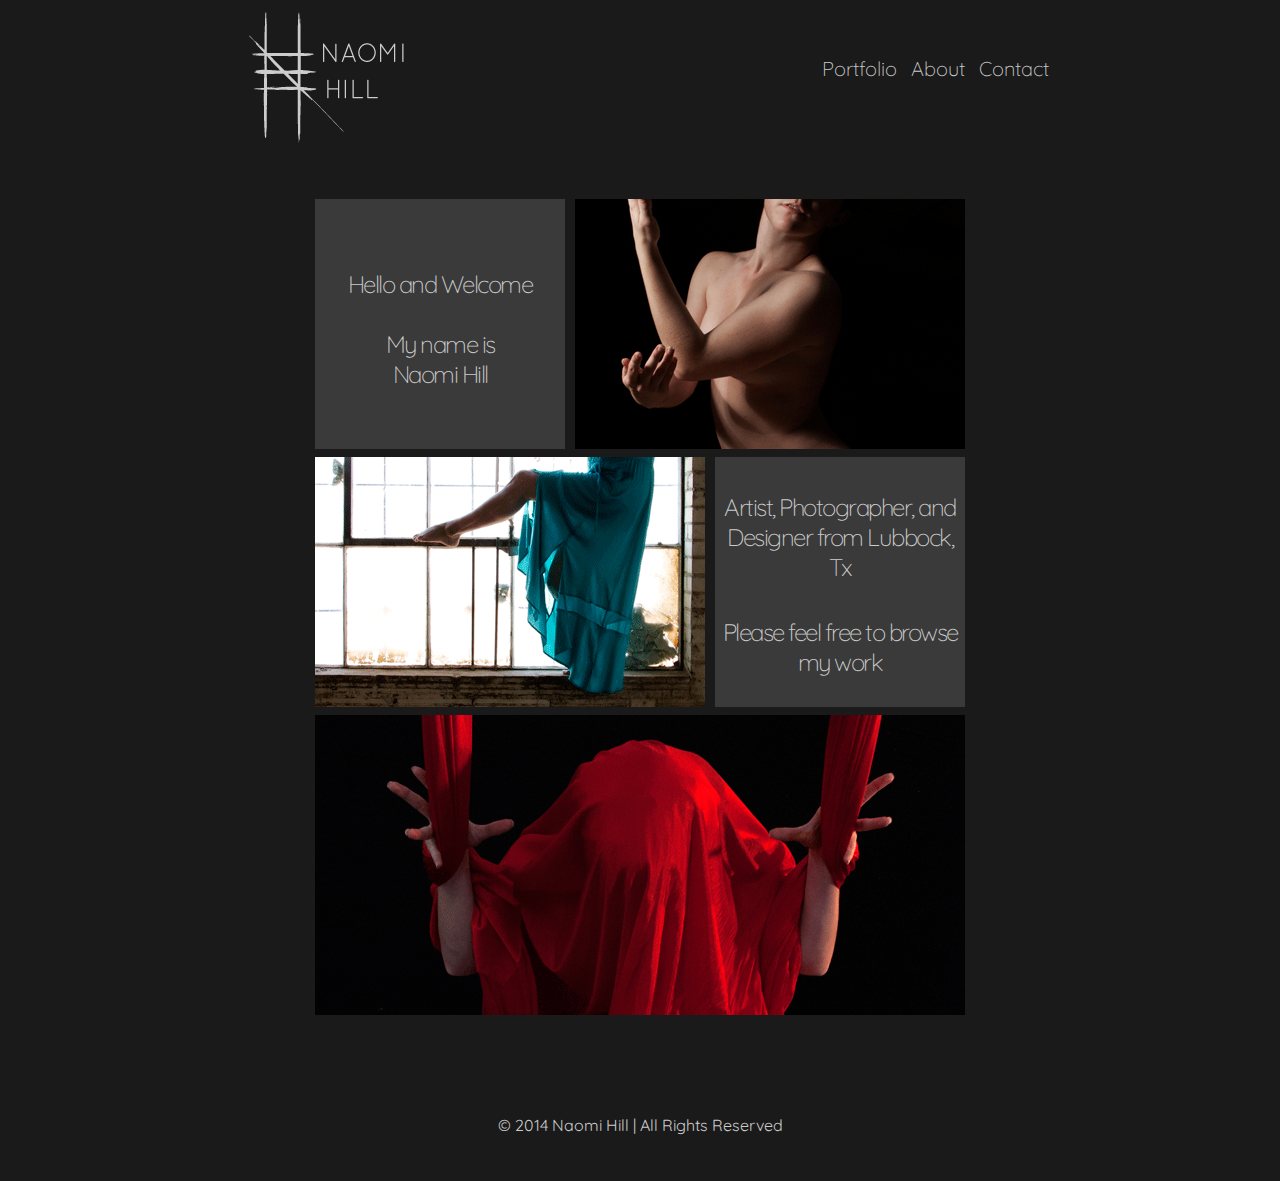
<file: index.html>
<!DOCTYPE HTML>
<html>
<head>
	<meta http-equiv="Content-Type" content="text/html; charset=utf-8"/>
	<title>Naomi Hill</title>
	<link rel="stylesheet" href="css/normalize.css" type="text/css" media="screen">
	<link rel="stylesheet" href="css/grid.css" type="text/css" media="screen">
	<link rel="stylesheet" href="css/style.css" type="text/css" media="screen">
	<link href='http://fonts.googleapis.com/css?family=Quicksand' rel='stylesheet' type='text/css'>
	<meta name="viewport" content="width=device-width, initial-scale = 1.0">
</head>

<body>
	<div class="wrapper">
		<div id="banner">
			<div class="grid_3 omega" id="logo">
				<a href="index.html"><img src="img\logo2.png" alt="logo"></a>
			</div>

			<div class="" id="nav">
				<ul>
					<li><a href="portfolio"><h2>Portfolio</h2></a></li>
					<li><a href="about"><h2>About</h2></a></li>
					<li><a href="contact"><h2>Contact</h2></a></li>
					
				</ul>
			</div>
		</div>

		<div class="" id="frontpage">

			<div class="grid_3 omega" id="hello">
				<h1>Hello and Welcome <br><br>
				My name is <br> Naomi Hill</h1>
			</div>

			<div class="grid_9 alpha" id="img-one">
				<img src="img\hesitation.gif" alt="img1">
			</div>

			<div id="info">
				<h1>Artist, Photographer, and Designer from Lubbock, Tx</h1>
				<h1>Please feel free to browse my work</h1>
			</div>

			<div id="img-two">
				<img src="img\rachel.gif" alt="img2">
			</div>

			<div class="grid_10" id="img-three">
				<img src="img\floor.gif" alt="img3">
			</div>


		</div>

		<div class="grid_10" id="copyright">
			<p>© 2014 Naomi Hill | All Rights Reserved</p>
		</div>
	</div>
</body>
</html>
</file>
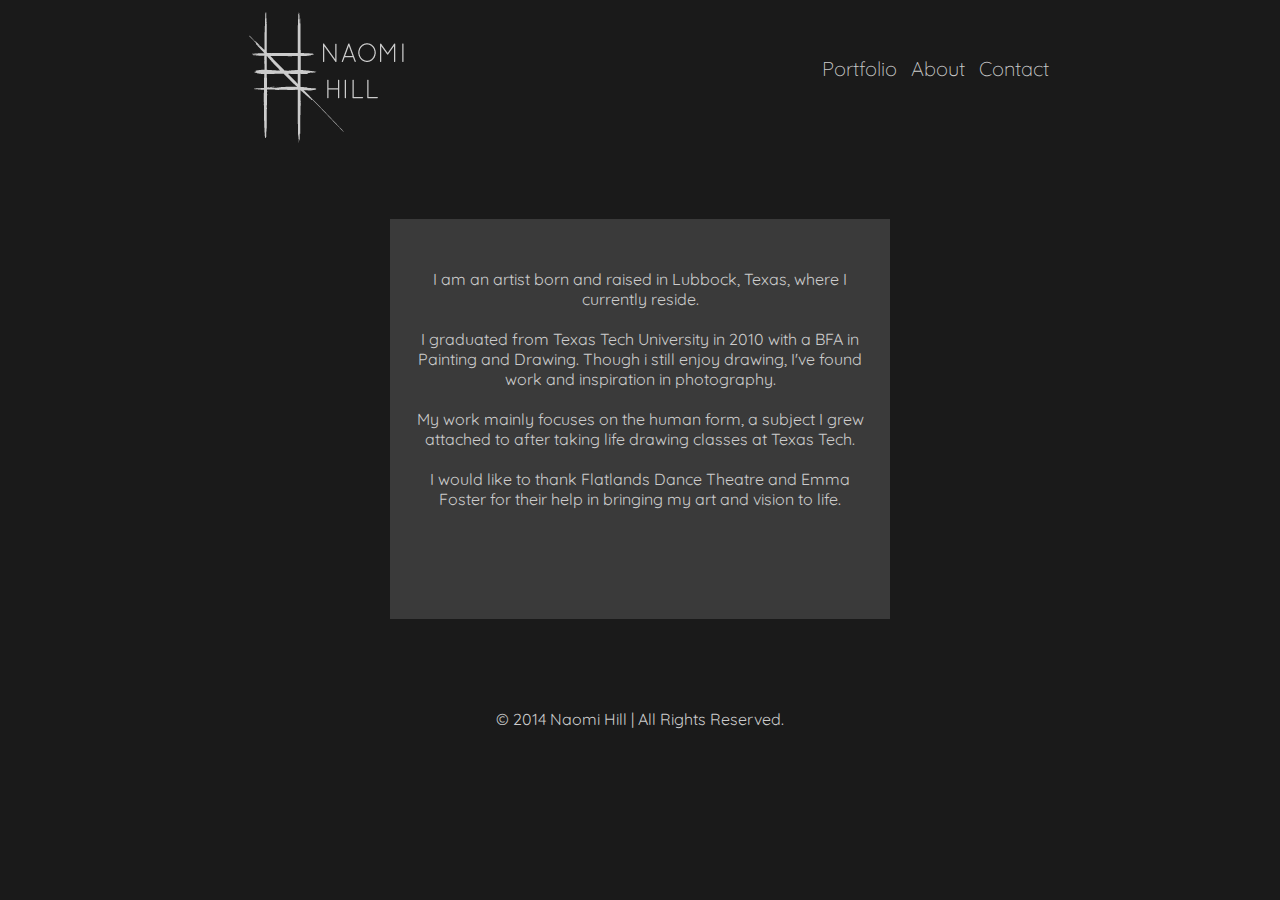
<file: about/index.html>
<!DOCTYPE HTML>
<html>
<head>
	<meta http-equiv="Content-Type" content="text/html; charset=utf-8"/>
	<title>Naomi Hill</title>
	<link rel="stylesheet" href="/css/normalize.css" type="text/css" media="screen">
	<link rel="stylesheet" href="/css/grid.css" type="text/css" media="screen">
	<link rel="stylesheet" href="/css/style.css" type="text/css" media="screen">
	<link href='http://fonts.googleapis.com/css?family=Quicksand' rel='stylesheet' type='text/css'>
	<meta name="viewport" content="width=device-width, initial-scale = 1.0">
</head>

<body>
	<div class="wrapper">
		<div id="banner">
			<div class="grid_3 omega" id="logo">
				<a href="/index.html"><img src="\img\logo2.png" alt="logo"></a>
			</div>

			<div class="" id="nav">
				<ul>
					<li><a href="/portfolio"><h2>Portfolio</h2></a></li>
					<li><a href="/about"><h2>About</h2></a></li>
					<li><a href="/contact"><h2>Contact</h2></a></li>
					
				</ul>
			</div>
		</div>

		<div id="about">
			<p>I am an artist born and raised in Lubbock, Texas, where I currently reside.<br><br>
				I graduated from Texas Tech University in 2010 with a BFA in Painting and Drawing. Though i still enjoy drawing, I've found work and inspiration in photography.<br><br>
				My work mainly focuses on the human form, a subject I grew attached to after taking life drawing classes at Texas Tech.<br><br>
				 I would like to thank Flatlands Dance Theatre and Emma Foster for their help in bringing my art and vision to life. <br>
		

		</div>

		<div id="copyright">
			<p>© 2014 Naomi Hill | All Rights Reserved.</p>
		</div>
	</div>
</body>
</file>
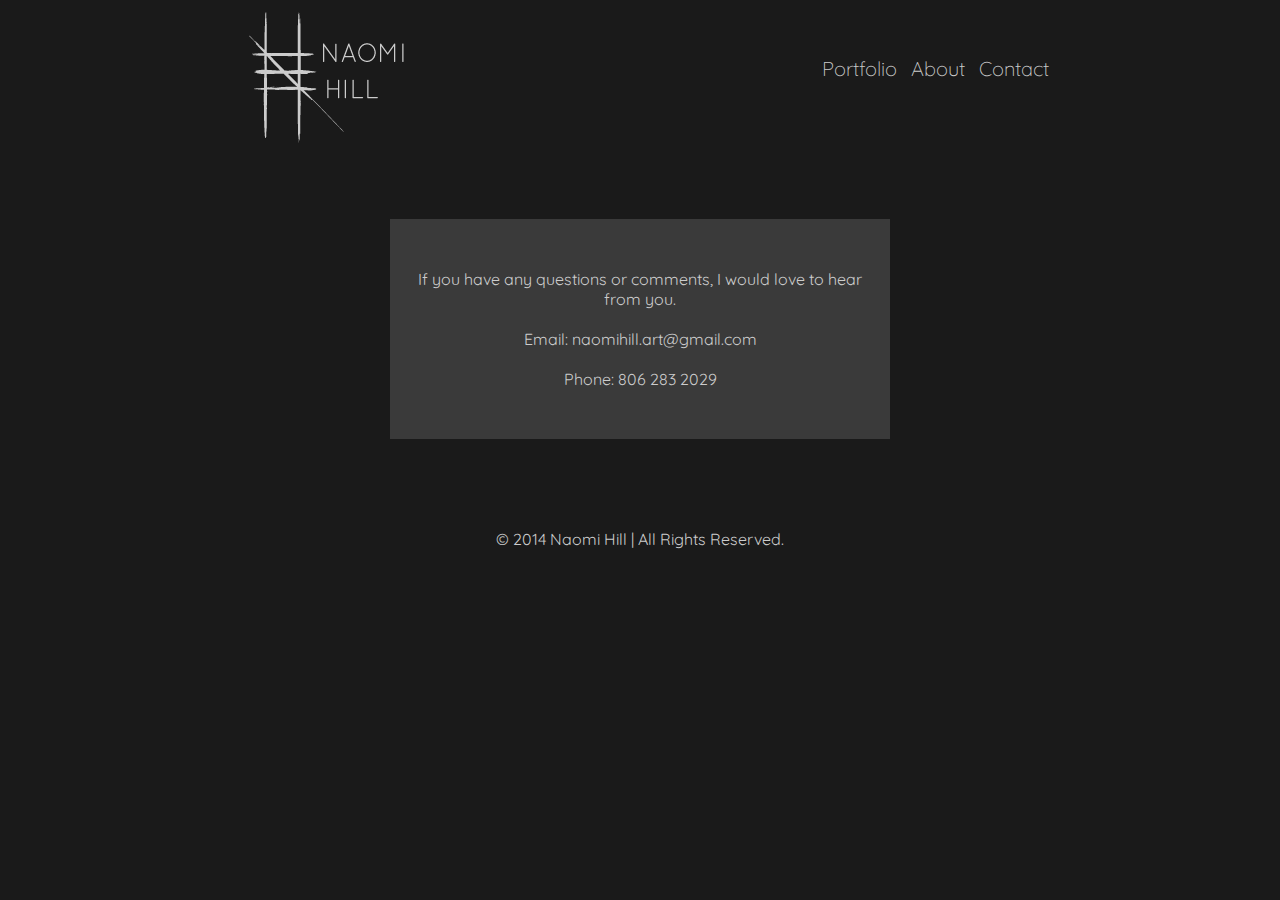
<file: contact/index.html>
<!DOCTYPE HTML>
<html>
<head>
	<meta http-equiv="Content-Type" content="text/html; charset=utf-8"/>
	<title>Naomi Hill</title>
	<link rel="stylesheet" href="/css/normalize.css" type="text/css" media="screen">
	<link rel="stylesheet" href="/css/grid.css" type="text/css" media="screen">
	<link rel="stylesheet" href="/css/style.css" type="text/css" media="screen">
	<link href='http://fonts.googleapis.com/css?family=Quicksand' rel='stylesheet' type='text/css'>
	<meta name="viewport" content="width=device-width, initial-scale = 1.0">
</head>

<body>
	<div class="wrapper">
		<div id="banner">
			<div class="grid_3 omega" id="logo">
				<a href="/index.html"><img src="\img\logo2.png" alt="logo"></a>
			</div>

			<div class="" id="nav">
				<ul>
					<li><a href="/portfolio"><h2>Portfolio</h2></a></li>
					<li><a href="/about"><h2>About</h2></a></li>
					<li><a href="/contact"><h2>Contact</h2></a></li>
					
				</ul>
			</div>
		</div>

		<div id="contact">

			 <p>If you have any questions or comments, I would love to hear from you.<br><br>
			 Email: naomihill.art@gmail.com<br><br>
			 Phone: 806 283 2029</p>
		

		</div>

		<div id="copyright">
			<p>© 2014 Naomi Hill | All Rights Reserved.</p>
		</div>
	</div>
</body>
</file>
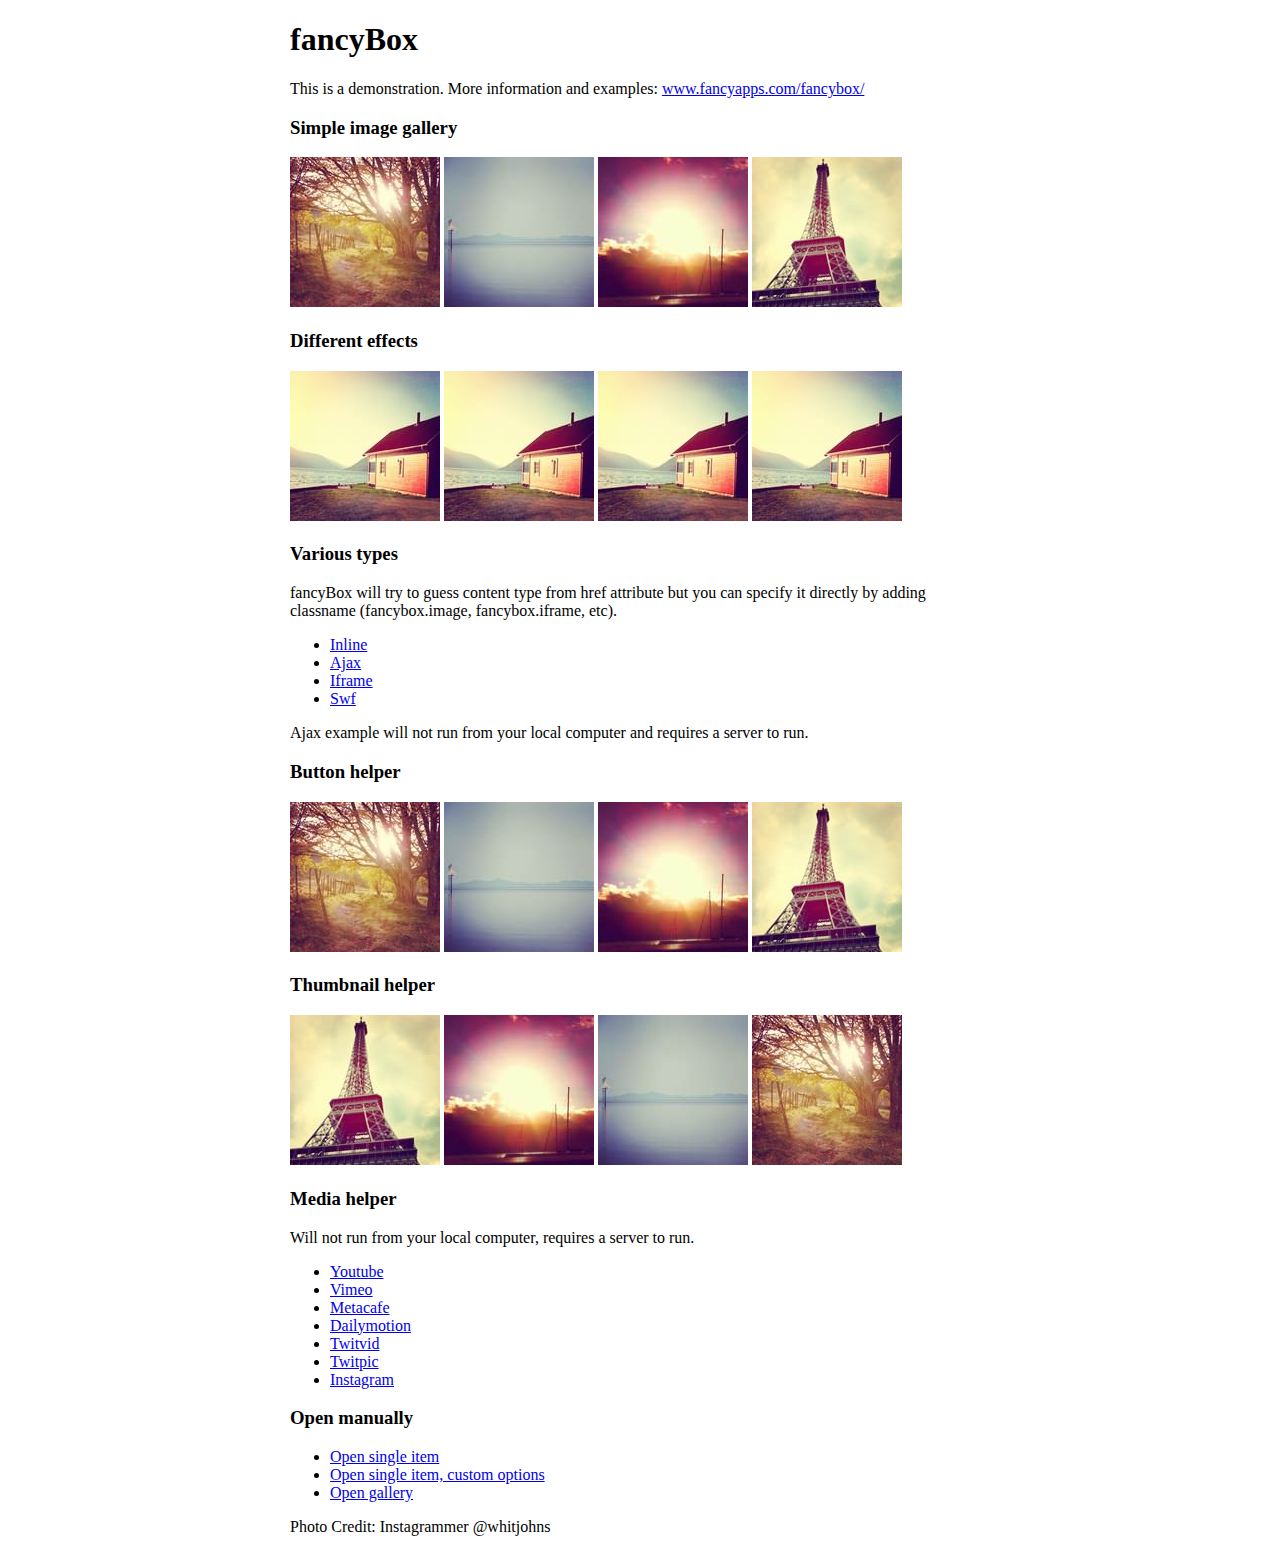
<file: fancybox/demo/index.html>
<!DOCTYPE html>
<html>
<head>
	<title>fancyBox - Fancy jQuery Lightbox Alternative | Demonstration</title>
	<meta http-equiv="Content-Type" content="text/html; charset=UTF-8" />

	<!-- Add jQuery library -->
	<script type="text/javascript" src="../lib/jquery-1.10.1.min.js"></script>

	<!-- Add mousewheel plugin (this is optional) -->
	<script type="text/javascript" src="../lib/jquery.mousewheel-3.0.6.pack.js"></script>

	<!-- Add fancyBox main JS and CSS files -->
	<script type="text/javascript" src="../source/jquery.fancybox.js?v=2.1.5"></script>
	<link rel="stylesheet" type="text/css" href="../source/jquery.fancybox.css?v=2.1.5" media="screen" />

	<!-- Add Button helper (this is optional) -->
	<link rel="stylesheet" type="text/css" href="../source/helpers/jquery.fancybox-buttons.css?v=1.0.5" />
	<script type="text/javascript" src="../source/helpers/jquery.fancybox-buttons.js?v=1.0.5"></script>

	<!-- Add Thumbnail helper (this is optional) -->
	<link rel="stylesheet" type="text/css" href="../source/helpers/jquery.fancybox-thumbs.css?v=1.0.7" />
	<script type="text/javascript" src="../source/helpers/jquery.fancybox-thumbs.js?v=1.0.7"></script>

	<!-- Add Media helper (this is optional) -->
	<script type="text/javascript" src="../source/helpers/jquery.fancybox-media.js?v=1.0.6"></script>

	<script type="text/javascript">
		$(document).ready(function() {
			/*
			 *  Simple image gallery. Uses default settings
			 */

			$('.fancybox').fancybox();

			/*
			 *  Different effects
			 */

			// Change title type, overlay closing speed
			$(".fancybox-effects-a").fancybox({
				helpers: {
					title : {
						type : 'outside'
					},
					overlay : {
						speedOut : 0
					}
				}
			});

			// Disable opening and closing animations, change title type
			$(".fancybox-effects-b").fancybox({
				openEffect  : 'none',
				closeEffect	: 'none',

				helpers : {
					title : {
						type : 'over'
					}
				}
			});

			// Set custom style, close if clicked, change title type and overlay color
			$(".fancybox-effects-c").fancybox({
				wrapCSS    : 'fancybox-custom',
				closeClick : true,

				openEffect : 'none',

				helpers : {
					title : {
						type : 'inside'
					},
					overlay : {
						css : {
							'background' : 'rgba(238,238,238,0.85)'
						}
					}
				}
			});

			// Remove padding, set opening and closing animations, close if clicked and disable overlay
			$(".fancybox-effects-d").fancybox({
				padding: 0,

				openEffect : 'elastic',
				openSpeed  : 150,

				closeEffect : 'elastic',
				closeSpeed  : 150,

				closeClick : true,

				helpers : {
					overlay : null
				}
			});

			/*
			 *  Button helper. Disable animations, hide close button, change title type and content
			 */

			$('.fancybox-buttons').fancybox({
				openEffect  : 'none',
				closeEffect : 'none',

				prevEffect : 'none',
				nextEffect : 'none',

				closeBtn  : false,

				helpers : {
					title : {
						type : 'inside'
					},
					buttons	: {}
				},

				afterLoad : function() {
					this.title = 'Image ' + (this.index + 1) + ' of ' + this.group.length + (this.title ? ' - ' + this.title : '');
				}
			});


			/*
			 *  Thumbnail helper. Disable animations, hide close button, arrows and slide to next gallery item if clicked
			 */

			$('.fancybox-thumbs').fancybox({
				prevEffect : 'none',
				nextEffect : 'none',

				closeBtn  : false,
				arrows    : false,
				nextClick : true,

				helpers : {
					thumbs : {
						width  : 50,
						height : 50
					}
				}
			});

			/*
			 *  Media helper. Group items, disable animations, hide arrows, enable media and button helpers.
			*/
			$('.fancybox-media')
				.attr('rel', 'media-gallery')
				.fancybox({
					openEffect : 'none',
					closeEffect : 'none',
					prevEffect : 'none',
					nextEffect : 'none',

					arrows : false,
					helpers : {
						media : {},
						buttons : {}
					}
				});

			/*
			 *  Open manually
			 */

			$("#fancybox-manual-a").click(function() {
				$.fancybox.open('1_b.jpg');
			});

			$("#fancybox-manual-b").click(function() {
				$.fancybox.open({
					href : 'iframe.html',
					type : 'iframe',
					padding : 5
				});
			});

			$("#fancybox-manual-c").click(function() {
				$.fancybox.open([
					{
						href : '1_b.jpg',
						title : 'My title'
					}, {
						href : '2_b.jpg',
						title : '2nd title'
					}, {
						href : '3_b.jpg'
					}
				], {
					helpers : {
						thumbs : {
							width: 75,
							height: 50
						}
					}
				});
			});


		});
	</script>
	<style type="text/css">
		.fancybox-custom .fancybox-skin {
			box-shadow: 0 0 50px #222;
		}

		body {
			max-width: 700px;
			margin: 0 auto;
		}
	</style>
</head>
<body>
	<h1>fancyBox</h1>

	<p>This is a demonstration. More information and examples: <a href="http://fancyapps.com/fancybox/">www.fancyapps.com/fancybox/</a></p>

	<h3>Simple image gallery</h3>
	<p>
		<a class="fancybox" href="1_b.jpg" data-fancybox-group="gallery" title="Lorem ipsum dolor sit amet"><img src="1_s.jpg" alt="" /></a>

		<a class="fancybox" href="2_b.jpg" data-fancybox-group="gallery" title="Etiam quis mi eu elit temp"><img src="2_s.jpg" alt="" /></a>

		<a class="fancybox" href="3_b.jpg" data-fancybox-group="gallery" title="Cras neque mi, semper leon"><img src="3_s.jpg" alt="" /></a>

		<a class="fancybox" href="4_b.jpg" data-fancybox-group="gallery" title="Sed vel sapien vel sem uno"><img src="4_s.jpg" alt="" /></a>
	</p>

	<h3>Different effects</h3>
	<p>
		<a class="fancybox-effects-a" href="5_b.jpg" title="Lorem ipsum dolor sit amet, consectetur adipiscing elit"><img src="5_s.jpg" alt="" /></a>

		<a class="fancybox-effects-b" href="5_b.jpg" title="Lorem ipsum dolor sit amet, consectetur adipiscing elit"><img src="5_s.jpg" alt="" /></a>

		<a class="fancybox-effects-c" href="5_b.jpg" title="Lorem ipsum dolor sit amet, consectetur adipiscing elit"><img src="5_s.jpg" alt="" /></a>

		<a class="fancybox-effects-d" href="5_b.jpg" title="Lorem ipsum dolor sit amet, consectetur adipiscing elit"><img src="5_s.jpg" alt="" /></a>
	</p>

	<h3>Various types</h3>
	<p>
		fancyBox will try to guess content type from href attribute but you can specify it directly by adding classname (fancybox.image, fancybox.iframe, etc).
	</p>
	<ul>
		<li><a class="fancybox" href="#inline1" title="Lorem ipsum dolor sit amet">Inline</a></li>
		<li><a class="fancybox fancybox.ajax" href="ajax.txt">Ajax</a></li>
		<li><a class="fancybox fancybox.iframe" href="iframe.html">Iframe</a></li>
		<li><a class="fancybox" href="http://www.adobe.com/jp/events/cs3_web_edition_tour/swfs/perform.swf">Swf</a></li>
	</ul>

	<div id="inline1" style="width:400px;display: none;">
		<h3>Etiam quis mi eu elit</h3>
		<p>
			Lorem ipsum dolor sit amet, consectetur adipiscing elit. Etiam quis mi eu elit tempor facilisis id et neque. Nulla sit amet sem sapien. Vestibulum imperdiet porta ante ac ornare. Nulla et lorem eu nibh adipiscing ultricies nec at lacus. Cras laoreet ultricies sem, at blandit mi eleifend aliquam. Nunc enim ipsum, vehicula non pretium varius, cursus ac tortor. Vivamus fringilla congue laoreet. Quisque ultrices sodales orci, quis rhoncus justo auctor in. Phasellus dui eros, bibendum eu feugiat ornare, faucibus eu mi. Nunc aliquet tempus sem, id aliquam diam varius ac. Maecenas nisl nunc, molestie vitae eleifend vel, iaculis sed magna. Aenean tempus lacus vitae orci posuere porttitor eget non felis. Donec lectus elit, aliquam nec eleifend sit amet, vestibulum sed nunc.
		</p>
	</div>

	<p>
		Ajax example will not run from your local computer and requires a server to run.
	</p>

	<h3>Button helper</h3>
	<p>
		<a class="fancybox-buttons" data-fancybox-group="button" href="1_b.jpg"><img src="1_s.jpg" alt="" /></a>

		<a class="fancybox-buttons" data-fancybox-group="button" href="2_b.jpg"><img src="2_s.jpg" alt="" /></a>

		<a class="fancybox-buttons" data-fancybox-group="button" href="3_b.jpg"><img src="3_s.jpg" alt="" /></a>

		<a class="fancybox-buttons" data-fancybox-group="button" href="4_b.jpg"><img src="4_s.jpg" alt="" /></a>
	</p>

	<h3>Thumbnail helper</h3>
	<p>
		<a class="fancybox-thumbs" data-fancybox-group="thumb" href="4_b.jpg"><img src="4_s.jpg" alt="" /></a>

		<a class="fancybox-thumbs" data-fancybox-group="thumb" href="3_b.jpg"><img src="3_s.jpg" alt="" /></a>

		<a class="fancybox-thumbs" data-fancybox-group="thumb" href="2_b.jpg"><img src="2_s.jpg" alt="" /></a>

		<a class="fancybox-thumbs" data-fancybox-group="thumb" href="1_b.jpg"><img src="1_s.jpg" alt="" /></a>
	</p>

	<h3>Media helper</h3>
	<p>
		Will not run from your local computer, requires a server to run.
	</p>

	<ul>
		<li><a class="fancybox-media" href="http://www.youtube.com/watch?v=opj24KnzrWo">Youtube</a></li>
		<li><a class="fancybox-media" href="http://vimeo.com/47480346">Vimeo</a></li>
		<li><a class="fancybox-media" href="http://www.metacafe.com/watch/7635964/">Metacafe</a></li>
		<li><a class="fancybox-media" href="http://www.dailymotion.com/video/xoeylt_electric-guest-this-head-i-hold_music">Dailymotion</a></li>
		<li><a class="fancybox-media" href="http://twitvid.com/QY7MD">Twitvid</a></li>
		<li><a class="fancybox-media" href="http://twitpic.com/7p93st">Twitpic</a></li>
		<li><a class="fancybox-media" href="http://instagr.am/p/IejkuUGxQn">Instagram</a></li>
	</ul>

	<h3>Open manually</h3>
	<ul>
		<li><a id="fancybox-manual-a" href="javascript:;">Open single item</a></li>
		<li><a id="fancybox-manual-b" href="javascript:;">Open single item, custom options</a></li>
		<li><a id="fancybox-manual-c" href="javascript:;">Open gallery</a></li>
	</ul>

	<p>
		Photo Credit: Instagrammer @whitjohns
	</p>
</body>
</html>
</file>
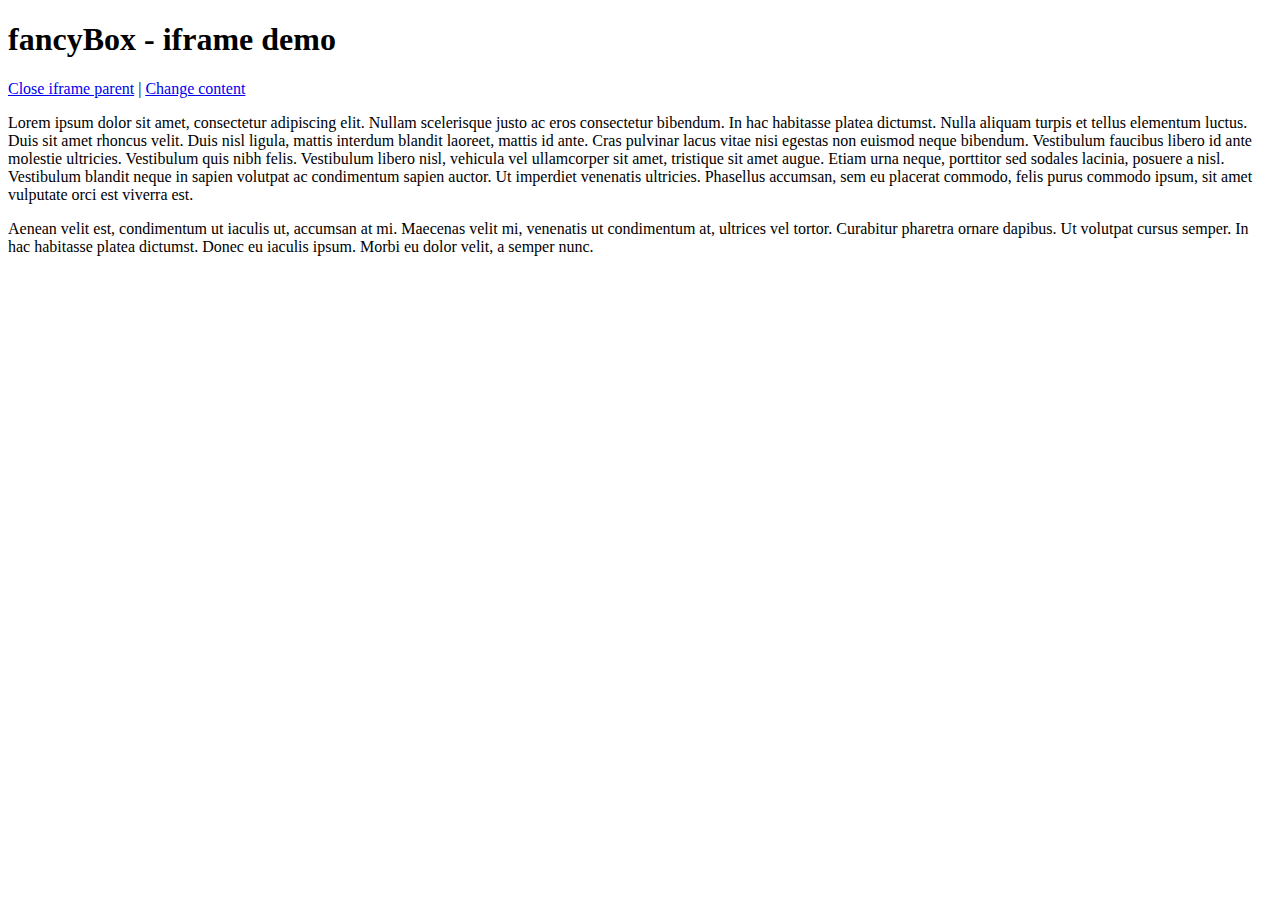
<file: fancybox/demo/iframe.html>
<!DOCTYPE html>
<html>
<head>
	<title>fancyBox - iframe demo</title>
	<meta http-equiv="Content-Type" content="text/html; charset=UTF-8" />
</head>
<body>
	<h1>fancyBox - iframe demo</h1>

	<p>
		<a href="javascript:parent.jQuery.fancybox.close();">Close iframe parent</a>

		|

		<a href="javascript:parent.jQuery.fancybox.open({href : '1_b.jpg', title : 'My title'});">Change content</a>
	</p>

	<p>
		Lorem ipsum dolor sit amet, consectetur adipiscing elit. Nullam scelerisque justo ac eros consectetur bibendum. In hac habitasse platea dictumst. Nulla aliquam turpis et tellus elementum luctus. Duis sit amet rhoncus velit. Duis nisl ligula, mattis interdum blandit laoreet, mattis id ante. Cras pulvinar lacus vitae nisi egestas non euismod neque bibendum. Vestibulum faucibus libero id ante molestie ultricies. Vestibulum quis nibh felis. Vestibulum libero nisl, vehicula vel ullamcorper sit amet, tristique sit amet augue. Etiam urna neque, porttitor sed sodales lacinia, posuere a nisl. Vestibulum blandit neque in sapien volutpat ac condimentum sapien auctor. Ut imperdiet venenatis ultricies. Phasellus accumsan, sem eu placerat commodo, felis purus commodo ipsum, sit amet vulputate orci est viverra est.
	</p>

	<p>
		Aenean velit est, condimentum ut iaculis ut, accumsan at mi. Maecenas velit mi, venenatis ut condimentum at, ultrices vel tortor. Curabitur pharetra ornare dapibus. Ut volutpat cursus semper. In hac habitasse platea dictumst. Donec eu iaculis ipsum. Morbi eu dolor velit, a semper nunc.
	</p>
</body>
</html>
</file>
<file: css/grid.css>
/*
 Width: 800px
 # Columns : 10 
 Column width: 62px
 Gutter : 20px 

target / context = result

 */
.grid_1 { width: 7.75%; } /* 62px/800px = 0.0775px */
.grid_2 { width: 18%; } /* 144px/800px =  0.18px */
.grid_3 { width: 28.3%; } /* 226px/800px = 0.283px */
.grid_4 { width: 38.5%; } /* 308px/800px = 0.385px */
.grid_5 { width: 48.8%; } /* 390px/800px = 0.488px */
.grid_6 { width: 59%; } /* 472px/800px = 0.59px */
.grid_7 { width: 69.3%; } /* 554px/800px = 0.693px */
.grid_8 { width: 79.5%; } /* 636px/800px = 0.795px */
.grid_9 { width: 89.8%; } /* 718px/800px = 0.898px */
.grid_10 { width: 100%; } /* 800px/800px = 1px */

.grid_1,
.grid_2,
.grid_3,
.grid_4,
.grid_5,
.grid_6,
.grid_7,
.grid_8,
.grid_9,
.grid_10,{
	margin: 0 2% 1% 0;
	float: left;
	display: block;
}

.alpha{margin-left:0;}
.omega{margin-right:0;}





.clear{clear:both;display:block;overflow:hidden;visibility:hidden;width:0;height:0}
.clearfix:after{clear:both;content:' ';display:block;font-size:0;line-height:0;visibility:hidden;width:0;height:0}* html 
.clearfix,*:first-child+html .clearfix{zoom:1}
</file>
<file: css/style.css>
/*global*/
body
	{
	background: #1a1a1a;
	font-family: 'Quicksand', sans-serif;

}

a {
	text-decoration: none;
	color: #CCCCCC;

}

a:link {color:#CCCCCC;}    /* unvisited link */
a:visited {color:#CCCCCC;} /* visited link */
a:hover {color:#CC0000;}   /* mouse over link */
a:active {color:#CC0000;}  /* selected link */


.wrapper{
	width: 100%; /*width: 800px;*/
	max-width: 800px;
	margin: auto;
	
}

/*typography*/

h1 {
	font-size: 1.5em;
	font-weight: 100;
	letter-spacing: -1.5px;
	color: #CCCCCC;
}

h2 {
	font-weight: 100;
	font-size: 1.250em;
	color: #CCCCCC;
}

h3 {
	font-weight: 100;
	font-size: 1.125em;
	color: #CCCCCC;
}

p {
	color: #CCCCCC;

}

/*banner*/

#logo {
	display: inline-block;
	padding-top: 1.25%;

}

#logo img {

}

#nav {
	float: right;
	margin: 4.375% 0 4.375% 0;
	padding: 0 2% 0 1.25%;
}

#nav ul {
	width: 100%;
	list-style: none;
	display: inline-block;
	}

#nav ul li {
	text-decoration: none;
	padding: 2% 2% 2% 2%;
	display: inline-block;
	margin: 0;

	}

	#nav ul li.portfolio {
		width: 100%;
		}
	#nav ul li.conact {
		width: 100%;
		}
	#nav ul li.about {
		width: 100%;
		}


/*content*/

#frontpage {
	width: 100%;
	max-width: 650px;
	padding: 6.25% 0 6.25% 0;
	margin:auto;
}

#hello {
	height: 250px;
	width: 250px;
	margin: 0px 0px 1.25% 0;
	display: inline-block;
	background-color: #3a3a3a;

}

#hello h1 {
	text-align: center;
	vertical-align: middle;
	margin: 70px 0 0 0;
}

#img-one {
	width: 390px;
	height: 250px;
	display: inline-block;
	float: right;
	margin: 0px 0 1.25% 0px;
	background-color: #3a3a3a;


}

#img-two {
	width: 390px;
	height: 250px;
	display: inline-block;
	margin: 0px 0px 1.25% 0;
	background-color: #3a3a3a;


}

#info {
	height: 250px;
	width: 250px;
	display: inline-block;
	float: right;
	margin: 0px 0 1.25% 0px;
	background-color: #3a3a3a;

}
#info h1 {
	text-align: center; 
	margin-top: 35px;
}

#img-three {
	width: 650px;
	height: 250px;
	display: inline-block;
	margin: 0px 0px 1.25% 0;
	background-color: #3a3a3a;

}

#copyright {


}

#copyright p {
	text-align: center;
	padding: 3.75% 0px;
}

/*portfolio*/

#warning {
	margin: auto;
	width: 400px;
	height: 150px;
	text-align: center;
	background-color: #3a3a3a;
	margin-top: 70px;
	margin-bottom: 40px;
}

#warning p {
	padding: 30px 20px 0 20px;
}

#portfolio {
	width: 100%; /*1000px*/
	max-width: 1000px;
}

#portfolio h3 {
	text-align: center;
	padding: 0 0 20px 0;
}
#portfolio p {
	text-align: center;
	padding: 0 0 40px 0;
}

#portolfio img {
	height: 100%;
	max-height: 200px;
}

#emma {
	margin: 40px 0 60px 0;
}

/*about*/

#about {
	margin: auto;
	width: 500px;
	height: 400px;
	text-align: center;
	background-color: #3a3a3a;
	margin-top: 70px;
	margin-bottom: 60px;
}

#about p {
	padding: 50px 20px 0 20px;
}

/*contact*/

#contact {
	margin: auto;
	width: 500px;
	height: 220px;
	text-align: center;
	background-color: #3a3a3a;
	margin-top: 70px;
	margin-bottom: 60px;

}

#contact p {
	padding: 50px 20px;
}

/*media queries*/

/* Smaller ----------- */
@media screen and (max-width : 650px) {
.grid_1,
.grid_2,
.grid_3,
.grid_4,
.grid_5,
.grid_6,
.grid_7,
.grid_8,
.grid_9,
.grid_10,
.grid_11,
.grid_12 {
	width:100%;
}

/*banner*/

#logo {
	display: inline-block;
	padding-top: 1.25%;

}

#logo img {
	margin-left:auto;
	margin-right:auto;
}

#nav {
	float: justify;
	margin-top: 4.375%;
	margin-bottom:  4.375%;
	padding: 0 2% 0 1.25%;
}

#nav ul {
	width: 100%;
	list-style: none;
	}

#nav ul li {
	text-decoration: none;
	padding: 2% 2% 2% 2%;
	margin: auto;

	}

	#nav ul li.portfolio {
		width: 100%;
		}
	#nav ul li.conact {
		width: 100%;
		}
	#nav ul li.about {
		width: 100%;
		}

/*content*/

#frontpage {
	width: 100%;
	max-width: 650px;
	padding: 6.25% 0 6.25% 0;
	margin: auto;
}

#hello {
	height: 250px;
	width: 250px;
	margin-right: auto;
	margin-left: auto;
	margin-bottom: 1.25%;
	background-color: #3a3a3a;

}

#hello h1 {
	text-align: center;
	vertical-align: middle;
	margin-top: 70px;
}

#img-one {
	width: 390px;
	height: 250px;
	margin-right: auto;
	margin-left: auto;
	margin-bottom: 1.25%;
	background-color: #3a3a3a;


}

#img-two {
	width: 390px;
	height: 250px;
	margin-right: auto;
	margin-left: auto;
	margin-bottom: 1.25%;
	background-color: #3a3a3a;


}

#info {
	height: 250px;
	width: 250px;
	margin-right: auto;
	margin-left: auto;
	margin-bottom: 1.25%;
	background-color: #3a3a3a;

}
#info h1 {
	text-align: center; 
	margin-top: 35px;
}

#img-three {
	display: none;

}

#copyright p {
	text-align: center;
	padding: 3.75% 0px;
}

}
</file>
